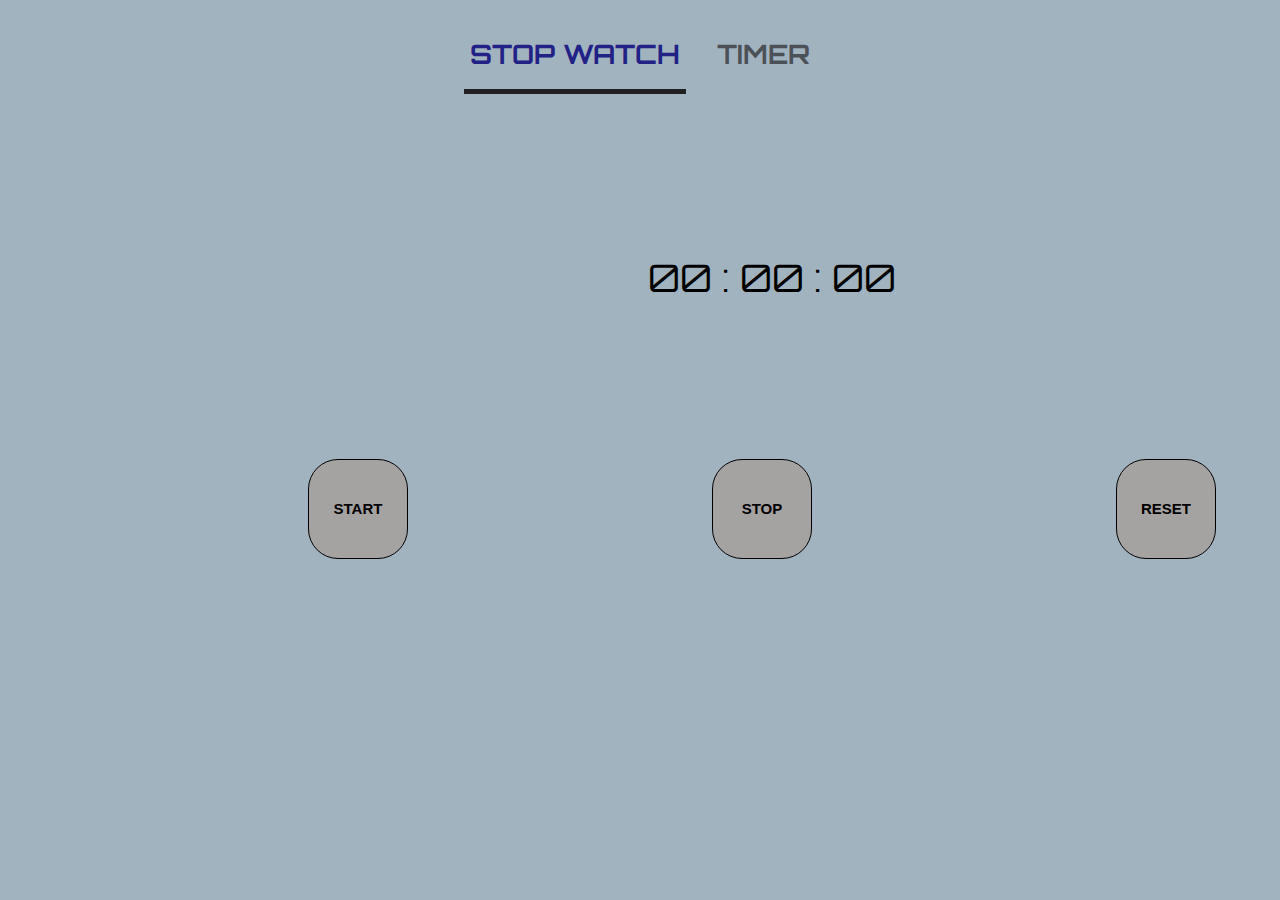
<file: index.html>
<!DOCTYPE html>
<html lang="en">
<head>
    <meta charset="UTF-8">
    <meta http-equiv="X-UA-Compatible" content="IE=edge">
    <meta name="viewport" content="width=device-width, initial-scale=1.0">
    <title>Document</title>
    <link rel="stylesheet" href="styles.css">
    <link href="https://fonts.googleapis.com/css2?family=Orbitron&display=swap" rel="stylesheet">
</head>

<body>

    <div class="header">
        <a href="index.html"><button id="highlight"><h1>STOP WATCH</h1></button></a>
        <a href="timer.html"><button><h1 style="color: #171717a3;">TIMER</h1></button></a> 
    </div>
    

    <div class="Container">
        <p class="time" style="font-family: 'Orbitron', sans-serif">
            <span id="min" >00</span> : <span id="secs">00</span> : <span id="centi">00</span>
        </p>
    
        <button class='Btn' id="btnStart">START</button>
        <button class='Btn' id="btnStop">STOP</button>
        <button class='Btn' id="btnReset">RESET</button>
    </div>

    
    <script src="stopwatch_script.js"></script>

</body>
</html>
</file>
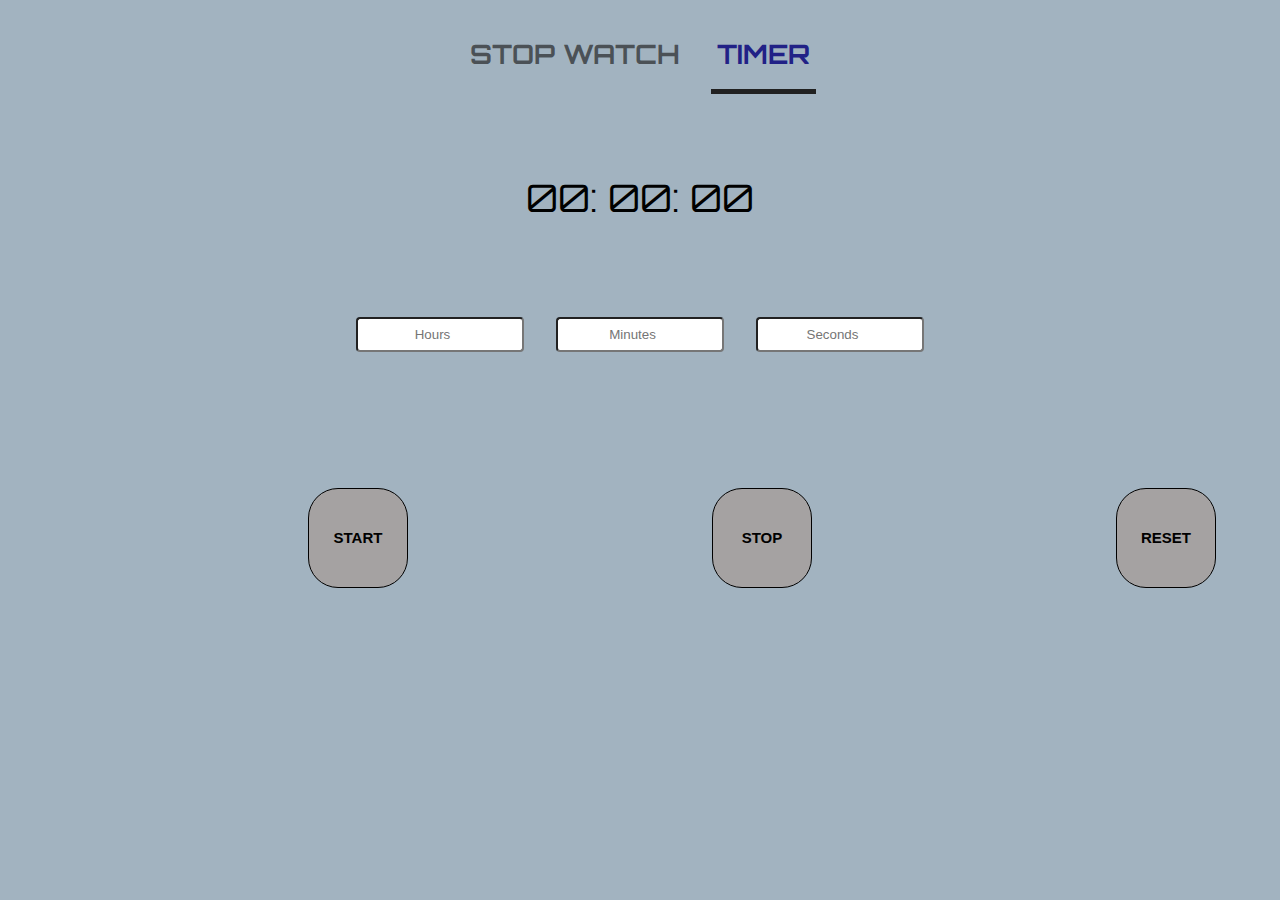
<file: timer.html>
<!DOCTYPE html>
<html lang="en">
<head>
    <meta charset="UTF-8">
    <meta http-equiv="X-UA-Compatible" content="IE=edge">
    <meta name="viewport" content="width=device-width, initial-scale=1.0">
    <title>Document</title>
    <link rel="stylesheet" href="styles.css">
    <link href="https://fonts.googleapis.com/css2?family=Orbitron&display=swap" rel="stylesheet">
</head>

<body>

    <div class="header">
        <a href="index.html"><button><h1 style="color: #171717a3;">STOP WATCH</h1></button></a>
        <a href="timer.html"><button id="highlight"><h1>TIMER</h1></button></a> 
    </div>
   
    <div class="Container">
        <div class="timer" id="timer" style="font-family: 'Orbitron', sans-serif">
            <span id="hours">00</span>:
            <span id="minutes">00</span>:
            <span id="seconds">00</span>
        </div>
    
        <div class="input-container">
            <input type="number" id="input-hours" placeholder="Hours">
            <input type="number" id="input-minutes" placeholder="Minutes">
            <input type="number" id="input-seconds" placeholder="Seconds">
        </div>
            <button class='Btn' id="btnStart" onclick="startCountdown()">START</button>
            <button class='Btn' id="btnStop" onclick="stopCountdown()">STOP</button>
            <button class='Btn' id="btnReset" onclick="resetCountdown()">RESET</button>
        

    </div>

    
    <script src="timer_script.js"></script>

</body>
</html>
</file>
<file: styles.css>
:root{
    color: black;
    background-color: rgb(162, 179, 192);
    
}

.header{
    display: flex;
    flex-direction: row;
    justify-content: space-between;
    margin: 0 28.5rem;
}
.header button{
    background-color: rgb(162, 179, 192);
    cursor: pointer;
    border: none;
}
h1{
    text-align: center;
    font-family: Orbitron;
    font-weight: bold;
    
}
#highlight{
    color: #212186;
    border: none;
    border-bottom: 0.36rem solid rgb(33, 33, 33);
    /* border-bottom: 0.36rem solid rgb(33, 33, 33); */
}

.Btn
{
    color: black;
    font-weight: bold;
    font-size: 15px;
    background-color: rgb(165, 162, 162);
    border-radius: 30px;
    width: 100px;
    height: 100px;
    border-color: black;
    margin-top: 120px;
    margin-left: 300px;
    cursor: pointer;
    border: 0.1rem solid black;
    
}
.Btn:hover{
    background-color: rgb(144, 144, 144);
    transform: scale(1.1)
}

/* #btnReset:hover{
    /* background-color: rgb(205, 228, 76); */
    /* transform: scale(1.05)
}

#btnStart:hover
{
    /* background-color: rgb(54, 141, 62); */
    /* transform: scale(1.2) */
/* } */ 
/* #btnStop:hover */
/* { */
    /* background-color: rgb(230, 54, 54); */
    /* transform: scale(1.2) */
/* } */



.time
{
    font-size: 38px;
    margin-left: 640px;
    margin-top: 160px;
}
.input-container{
    margin-top: 5rem;
    /* width: 50%; */
    /* text-align: center; */
    display: flex;
    justify-content: center;
    /* align-items: center; */
}
.input-container input{
    margin: 1rem;
    width: 10rem;
    height: 1.8rem;
    text-align: center;
    border-radius: 0.25rem;
}

.timer {
    font-size: 38px;
    text-align: center;
    margin-top: 5rem;
  }
  
  button {
    margin-top: 10px;
  }
</file>
